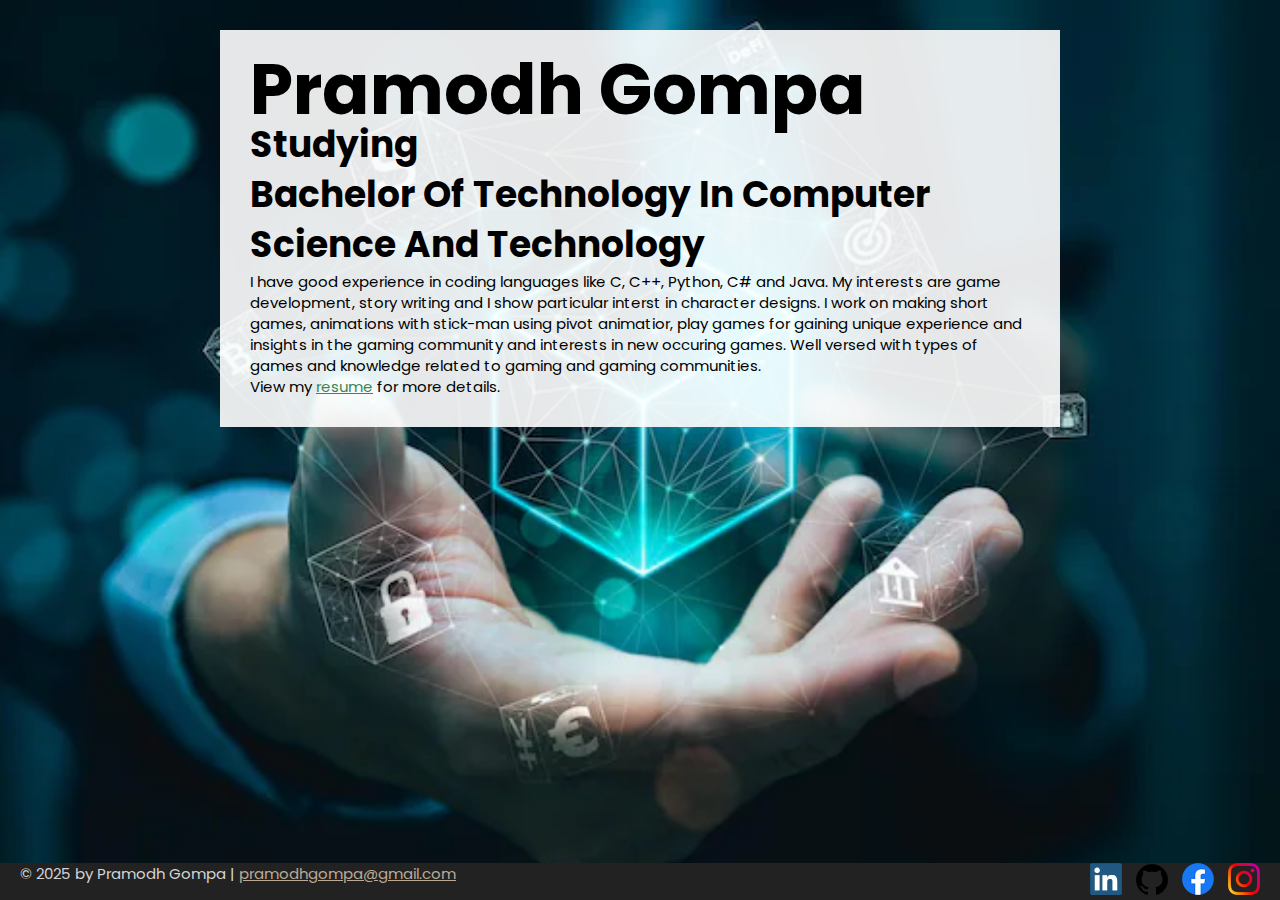
<file: index.html>
<!DOCTYPE html>
<html lang="en">
  <head>
    <meta charset="UTF-8" />
    <meta name="viewport" content="width=device-width, initial-scale=1" />
    <title>Pramodh Gompa | Game Designer</title>
    <link rel="icon" href="images/cv.png" />
    <link rel="stylesheet" href="css/styles.css" />
    <link rel="preconnect" href="https://fonts.googleapis.com" />
    <link rel="preconnect" href="https://fonts.gstatic.com" crossorigin />
    <link href="https://fonts.googleapis.com/css2?family=Poppins:wght@300;400;600&display=swap" rel="stylesheet">
  </head>
  <body class="home">
    <div class="content-wrapper">
      <div class="content-bg">
        <header>
          <h1>Pramodh Gompa</h1>
          <h2>Studying <br>Bachelor Of Technology In Computer Science And Technology</h2>
        </header>

        <main>
          <p id="profile-summary">
            I have good experience in coding languages like C, C++, Python, C# and Java. My interests are game development, story writing and I show particular interst in character designs. 
            I work on making short games, animations with stick-man using pivot animatior, play games for gaining unique experience and insights in the gaming community and interests in new occuring games.
            Well versed with types of games and knowledge related to gaming and gaming communities.  
          </p>
          <p>
            View my <a href="resume.html">resume</a> for more details.
          </p>
        </main>
      </div>
    </div>

    <footer>
      <p>© 2025 by Pramodh Gompa | <a href="pramodhgompa@gmail.com">pramodhgompa@gmail.com</a></p><!--mail does not exist. just a dummy mail.--> 
      <ul class="socials">
        <li><a href="https://www.linkedin.com/in/pramodh-gompa-056985265/"><img src="images/linkedin.png" alt="LinkedIn" /></a></li>
        <li><a href="https://github.com/Nightingale214"><img src="images/github.png" alt="GitHub" /></a></li>
        <li><a href="#"><img src="images/facebook.png" alt="Facebook" /></a></li>
        <li><a href="#"><img src="images/instagram.png" alt="Instagram" /></a></li>
      </ul>
    </footer>
  </body>
</html>
</file>
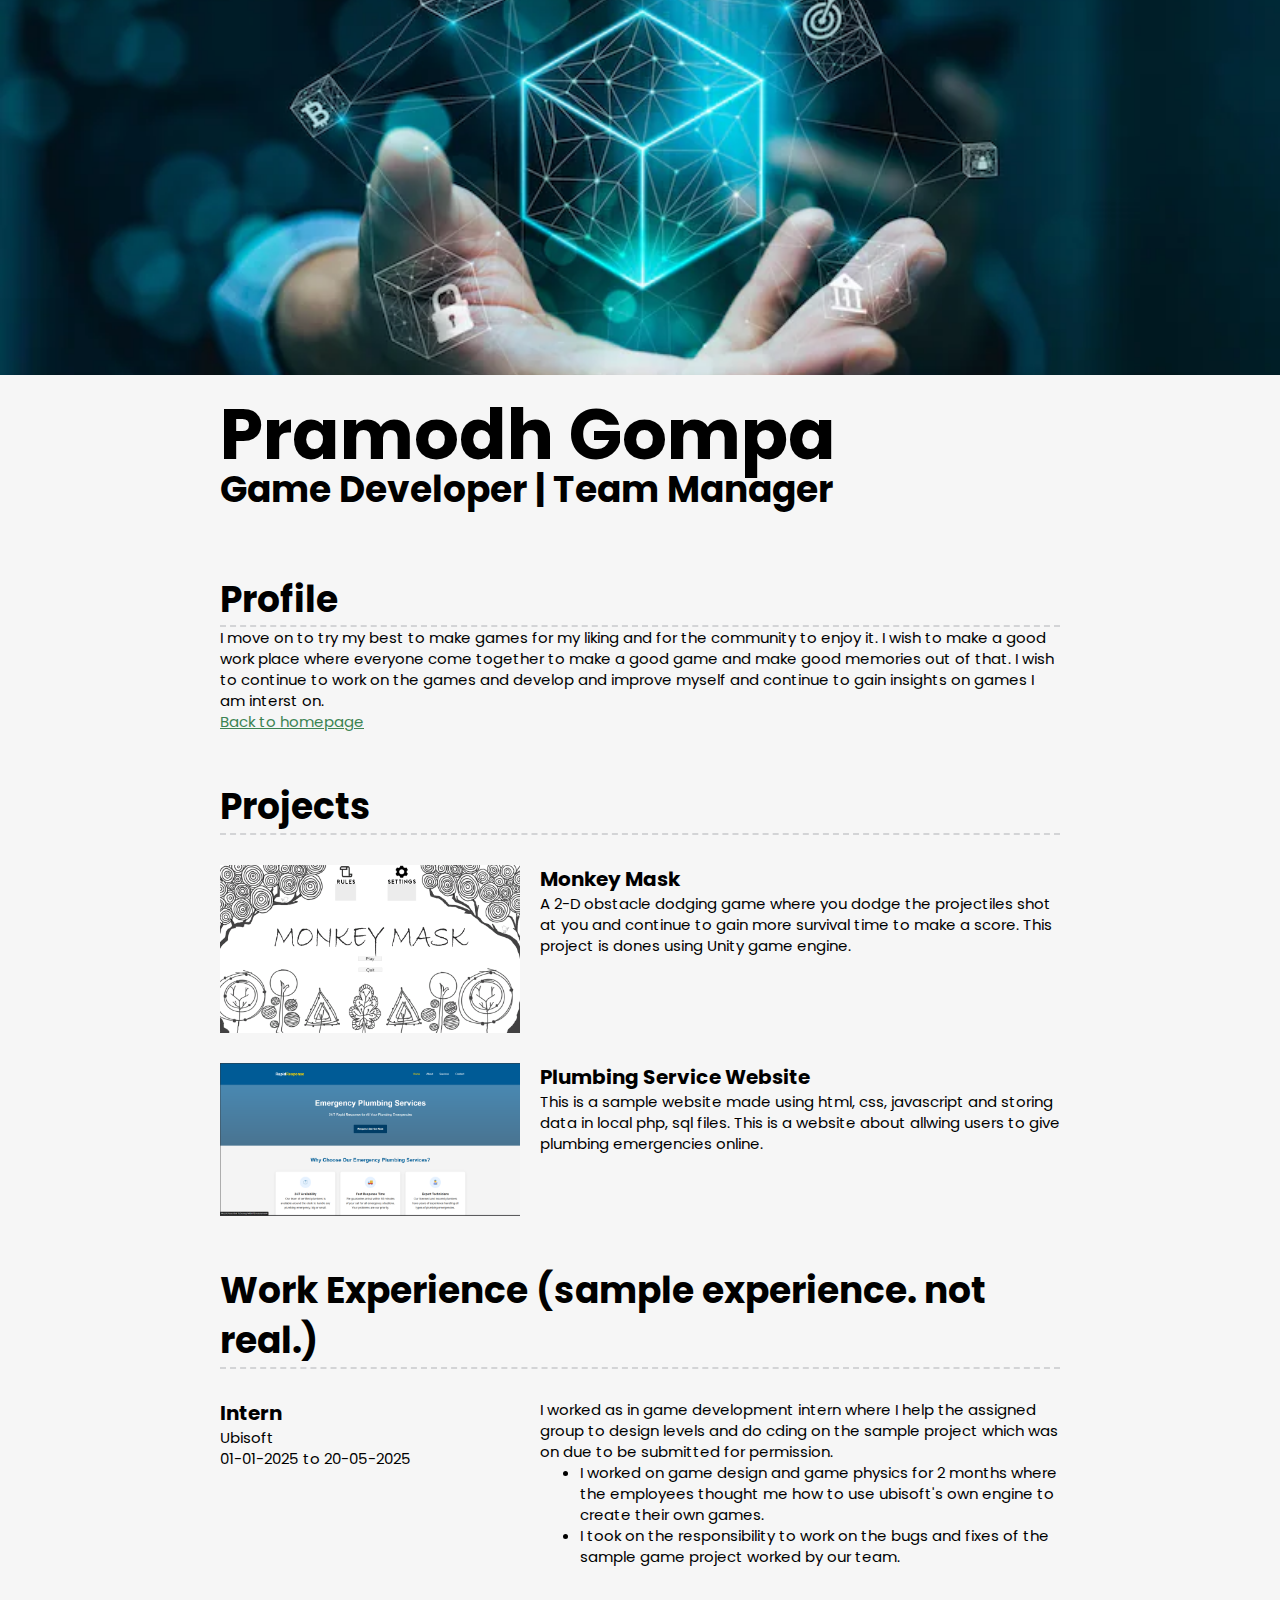
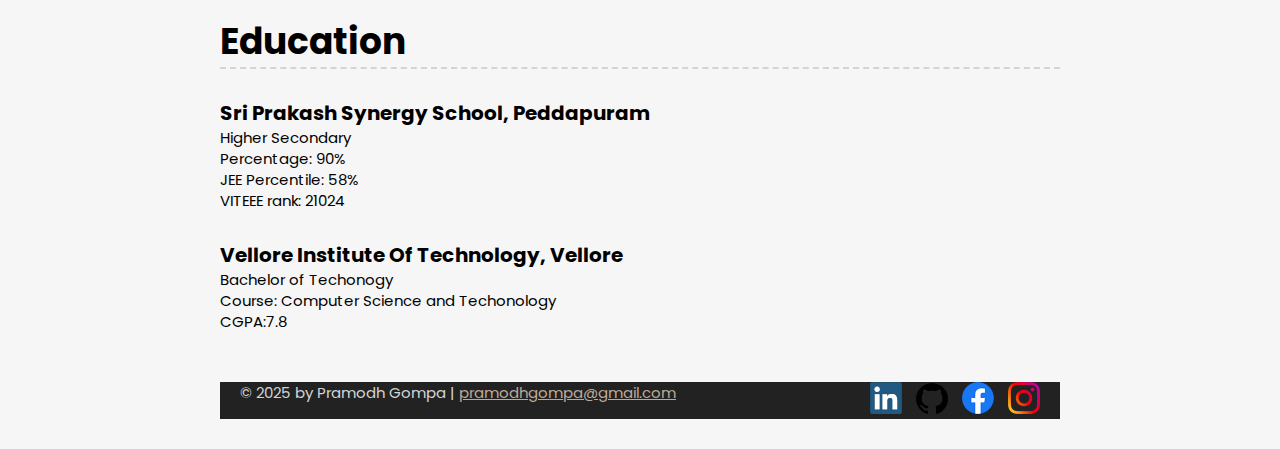
<file: resume.html>
<!DOCTYPE html>
<html lang="en">
  <head>
    <meta charset="UTF-8" />
    <meta name="viewport" content="width=device-width, initial-scale=1" />
    <title>Resume | Pramodh Gompa</title>
    <link rel="icon" href="images/cv.png" />
    <link rel="stylesheet" href="css/styles.css" />
    <link href="https://fonts.googleapis.com/css2?family=Poppins:wght@300;400;600&display=swap" rel="stylesheet">
  </head>

  <body class="resume">
    <header>
      <div class="content-wrapper">
        <h1>Pramodh Gompa</h1>
        <h2>Game Developer | Team Manager </h2> <!--dummy role-->
      </div>
    </header>

    <main class="content-wrapper">
      <section class="resume-section">
        <h2>Profile</h2>
        <p>I move on to try my best to make games for my liking and for the community to enjoy it. I wish to make a good work place where everyone come together to make a good game and make good memories out of that.
          I wish to continue to work on the games and develop and improve myself and continue to gain insights on games I am interst on. 
        
        </p>
        <a href="index.html">Back to homepage</a>
      </section>

      <section class="resume-section">
        <h2>Projects</h2>
        <div class="project-wrapper">
          <section class="project-item">
            <img src="images/project1.png" alt="Project1" />
            <h3>Monkey Mask</h3>
            <p>A 2-D obstacle dodging game where you dodge the projectiles shot at you and continue to gain more survival time to make a score. This project is dones using Unity game engine.</p>
          </section>
        </div>

        <div class="project-wrapper">
          <section class="project-item">
            <img src="images/project2.png" alt="Project2" />
            <h3>Plumbing Service Website</h3>
            <p>This is a sample website made using html, css, javascript and storing data in local php, sql files. This is a website about allwing users to give plumbing emergencies online.</p>
          </section>
        </div>
      </section>

      <section class="resume-section">
        <h2>Work Experience (sample experience. not real.)</h2>
        <section class="work-item">
          <div class="work-details">
            <h3>Intern</h3>
            <p>Ubisoft</p>
            <p>01-01-2025 to 20-05-2025</p>
          </div>
          <div class="work-summary">
            <p>I worked as in game development intern where I help the assigned group to design levels and do cding on the sample project which was on due to be submitted for permission.</p>
            <ul>
              <li>I worked on game design and game physics for 2 months where the employees thought me how to use ubisoft's own engine to create their own games.</li>
              <li>I took on the responsibility to work on the bugs and fixes of the sample game project worked by our team.</li>
            </ul>
          </div>
        </section>
      </section>

      <section class="resume-section">
        <h2>Education</h2>
        <section class="education-item">
          <h3>Sri Prakash Synergy School, Peddapuram</h3>
          <p>Higher Secondary</p>
          <p>Percentage: 90% </p>
          <p>JEE Percentile: 58%</p>
          <p> VITEEE rank: 21024</p>
        </section>
        <section class="education-item">
          <h3>Vellore Institute Of Technology, Vellore</h3>
          <p>Bachelor of Techonogy</p>
          <p>Course: Computer Science and Techonology </p>
          <p>CGPA:7.8</p>
        </section>
      </section>

    <footer>
      <p>© 2025 by Pramodh Gompa | <a href="pramodhgompa@gmail.com">pramodhgompa@gmail.com</a></p>
      <ul class="socials">
         <li><a href="https://www.linkedin.com/in/pramodh-gompa-056985265/"><img src="images/linkedin.png" alt="LinkedIn" /></a></li>
        <li><a href="https://github.com/Nightingale214"><img src="images/github.png" alt="GitHub" /></a></li>
        <li><a href="#"><img src="images/facebook.png" alt="Facebook" /></a></li>
        <li><a href="#"><img src="images/instagram.png" alt="Instagram" /></a></li>
      </ul>
    </footer>
  </body>
</html>
</file>
<file: css/styles.css>
/* Global Styles */
html {
  box-sizing: border-box;
  font-size: 62.5%;
}
html, body {
  height: 100%;
}
*, *::before, *::after {
  box-sizing: inherit;
  margin: 0;
}
body {
  font-family: 'Poppins', sans-serif;
  background-color: #f6f6f6;
  font-size: 1.5rem;
  line-height: 1.4;
}

a {
  color: #3c8453;
}
a:hover {
  color: #bcaa96;
}
.btn {
  background-color: #3c8453;
  color: #f6f6f6;
  text-decoration: none;
  text-transform: uppercase;
  font-size: 1.2rem;
  padding: 5px 10px;
  display: inline-block;
  border-radius: 4px;
  letter-spacing: 0.1em;
}

/* Headings */
h1, h2, h3 {
  font-family: 'Poppins', sans-serif;
}

h1 {
  font-size: 7rem;
  line-height: 0.85;
}
h2 {
  font-size: 3.6rem;
}
h3 {
  font-size: 2rem;
}

/* Layout */
.content-wrapper {
  margin: 0 auto;
  padding: 30px;
  max-width: 900px;
}

/* Home Page */
.home {
  background: url(../images/tech.webp) no-repeat center center;
  background-size: cover;
  display: flex;
  flex-direction: column;
}
.home .content-wrapper {
  flex: 1 0 auto;
}
.home .content-bg {
  padding: 30px;
  background: rgba(255, 255, 255, 0.9);
}

/* Resume Page */
.resume header::before {
  background: url(../images/tech.webp) center/cover no-repeat;
  content: "";
  display: block;
  height: 375px;
}
.resume-section {
  margin-bottom: 50px;
}
.resume-section h2 {
  border-bottom: 2px dashed #d3d4d6;
}
.download-link {
  font-size: 1.5rem;
  position: fixed;
  top: 5px;
  left: 5px;
}

/* Projects */
.project-item {
  margin: 30px 0;
}
.project-item img {
  width: 300px;
}

/* Work Experience */
.work-item {
  margin-block: 30px;
}
.work-details p {
  margin: 0;
}
.work-summary p:first-child {
  margin-top: 0;
}

/* Education */
.education-item {
  margin-block: 30px;
}
.education-item p {
  margin: 0;
}

/* Footer */
footer {
  background-color: #222;
  color: #d3d4d6;
  text-align: center;
  padding: 10px;
}
footer a {
  color: #bcaa96;
}
footer a:hover {
  color: #3c8453;
}
.socials {
  list-style-type: none;
  padding: 0;
}
.socials li {
  display: inline-block;
  margin-left: 10px;
}
.socials img {
  width: 32px;
}
.socials img:hover {
  opacity: 50%;
}

/* Responsive Design */
@media (max-width: 500px) {
  .resume header::before {
    height: 200px;
  }
  h1 {
    font-size: 5rem;
  }
  h2 {
    font-size: 2.6rem;
  }
  .project-item img {
    width: 100%;
    margin-bottom: 10px;
  }
}

@media (min-width: 650px) and (max-width: 859px) {
  .project-wrapper {
    display: grid;
    grid-template-columns: 1fr 1fr;
    gap: 20px;
  }
  .project-item img {
    width: 100%;
  }
}

@media (min-width: 860px) {
  .work-item {
    display: grid;
    grid-template-columns: 300px 1fr;
    column-gap: 20px;
  }
  .project-item {
    display: flow-root;
  }
  .project-item img {
    float: left;
    margin-right: 20px;
  }
  footer {
    display: flex;
    justify-content: space-between;
    padding: 0 20px;
    text-align: left;
  }
}
</file>
